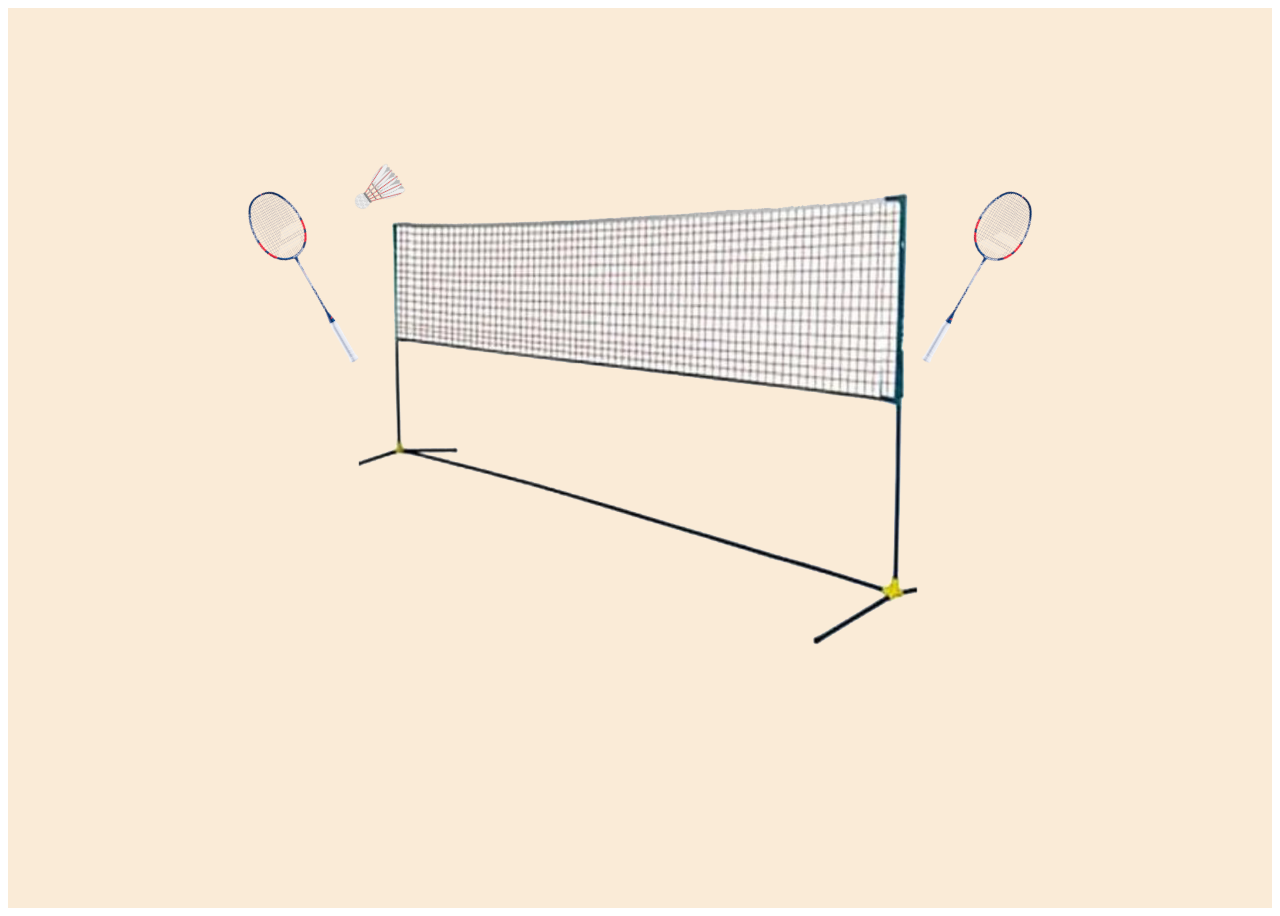
<file: index.html>
<!DOCTYPE html>
<html lang="en">

<head>
    <meta charset="UTF-8">
    <meta http-equiv="X-UA-Compatible" content="IE=edge">
    <meta name="viewport" content="width=device-width, initial-scale=1.0">
    <link rel="stylesheet" href="styles/style.css">
    <title></title>
</head>
<style>
</style>

<body>
    <div class="box">
        <div class="field">
            <div class="bat badminton">
                <img src="images/bat.png" alt="">
            </div>
            <div class="feather badminton">
                <img src="images/feather.png" alt="">
            </div>
            <div class="net badminton">
                <img src="images/net.png" alt="">
            </div>
        
        <div class="bat_2 badminton">
            <img src="images/bat.png" alt="">
        </div>
        <br>
        
        </div>

    </div>
</body>

</html>
</file>
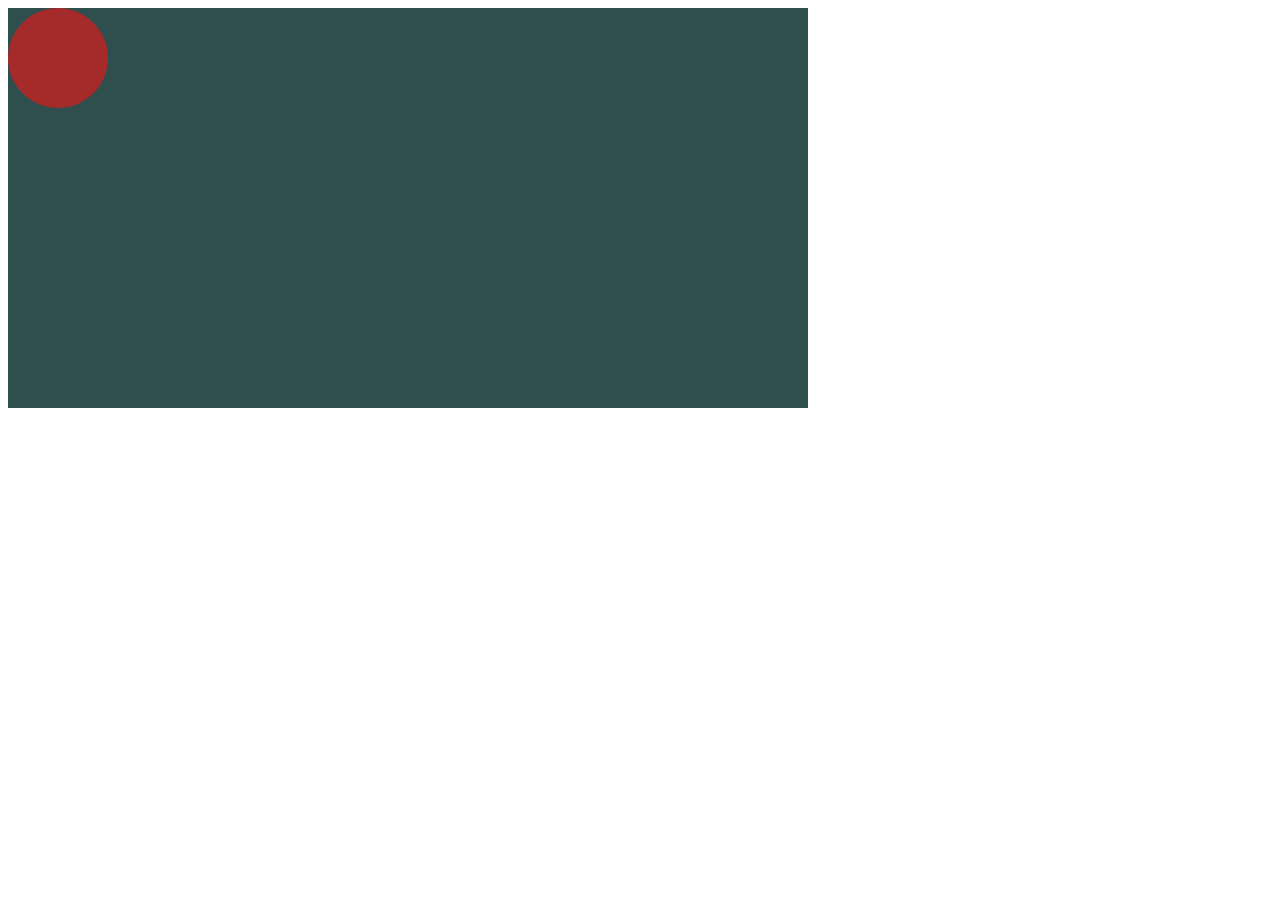
<file: animation.html>
<!DOCTYPE html>
<html lang="en">
<head>
    <meta charset="UTF-8">
    <meta http-equiv="X-UA-Compatible" content="IE=edge">
    <meta name="viewport" content="width=device-width, initial-scale=1.0">
    <title>Document</title>

    <style>
        @keyframes sliding {
            0%{
                left: 0px;
                background-color: aqua;
            }
            50%{
               top: 300px;
            }
            100%{
                left: 700px;
                background-color: saddlebrown ;
            }
        }
        .box{
            width: 800px;
            height: 400px;
            background-color: darkslategrey;
        }
        .bol{
            width: 100px;
            height: 100px;
            background-color: brown;
            border-radius: 100%;
            position:relative;
            animation: sliding 2s ease-in-out .2s infinite alternate ;
            animation-play-state:running;
        }
    </style>
</head>

<body>
    <div class="box">
        <div class="bol"></div>
    </div>
</body>
</html>
</file>
<file: styles/style.css>
body{
    max-width: 1599px;
}
.field{
    display: flex;
    background-color: #faebd7;
    position: relative;   
    height: 100vh;  
}
.badminton{
    width: 33.33%;
}

img{
    width:100%;
}

.bat {
    width: 200px;
    position: absolute;
    top: 170px;
    left: 200px ;
    transform-origin:middle;
    transform: rotate(-30deg);
     transition: transform .1s ease-in;
}
.bat{
   
}
.field:hover .bat{
    position: relative;
    transform-origin:middle;
    transform: rotate(10deg) ;
}
.feather {
    position: absolute;
    top: 150px;
    left: 320px;
    width:100px;
    transform: rotate(135deg);
    transition: transform 1s ease-out .2s;
    
}

.field:hover .feather {
    transform: translate(870px) rotate(20deg);

}

.net{
    width: 800px;
    position: absolute;
    left: 50%;
    transform: translateX(-50%);
}
.bat_2 {
    width: 200px;
    position: absolute;
    top: 170px;
    right: 200px ;
    transform: rotate(30deg) ;
    transition: transform .1s ease-in .9s;
}
.field:hover .bat_2 {
    transform: rotate(-15deg);
   

}
</file>
